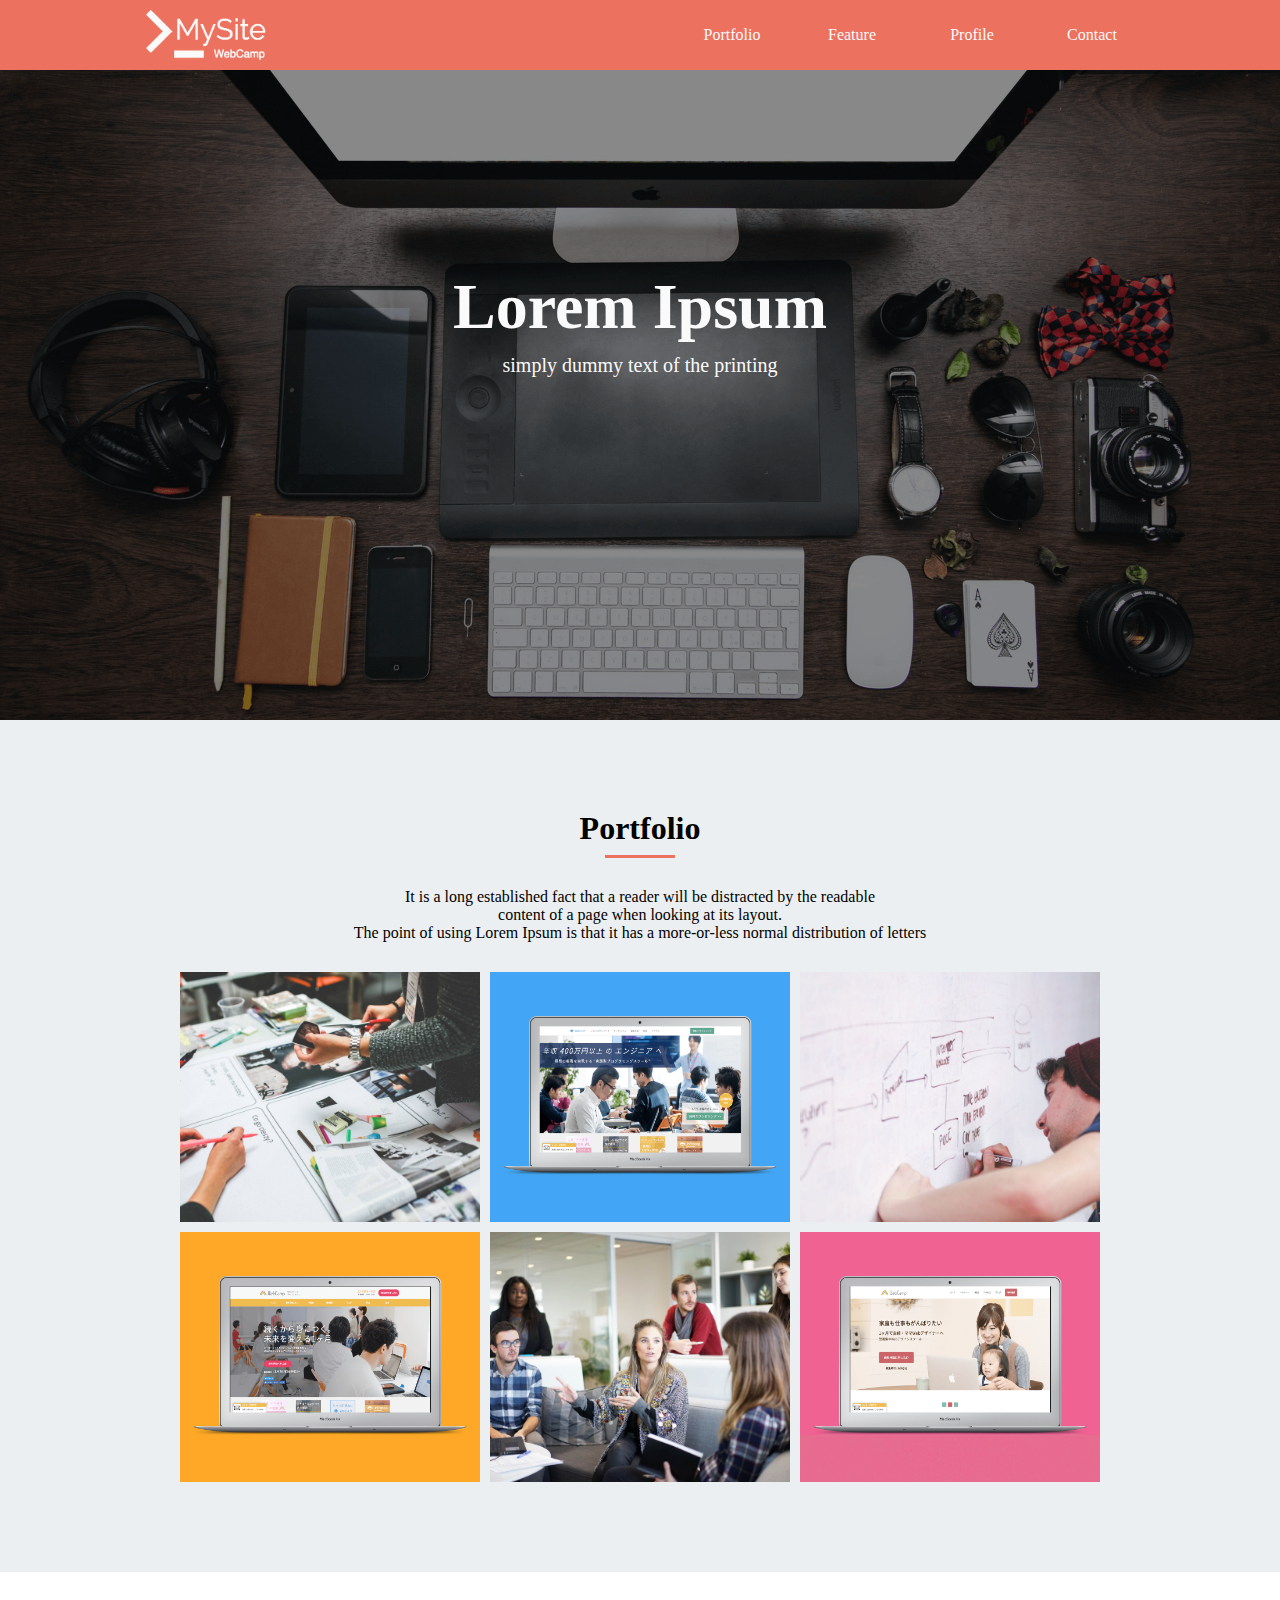
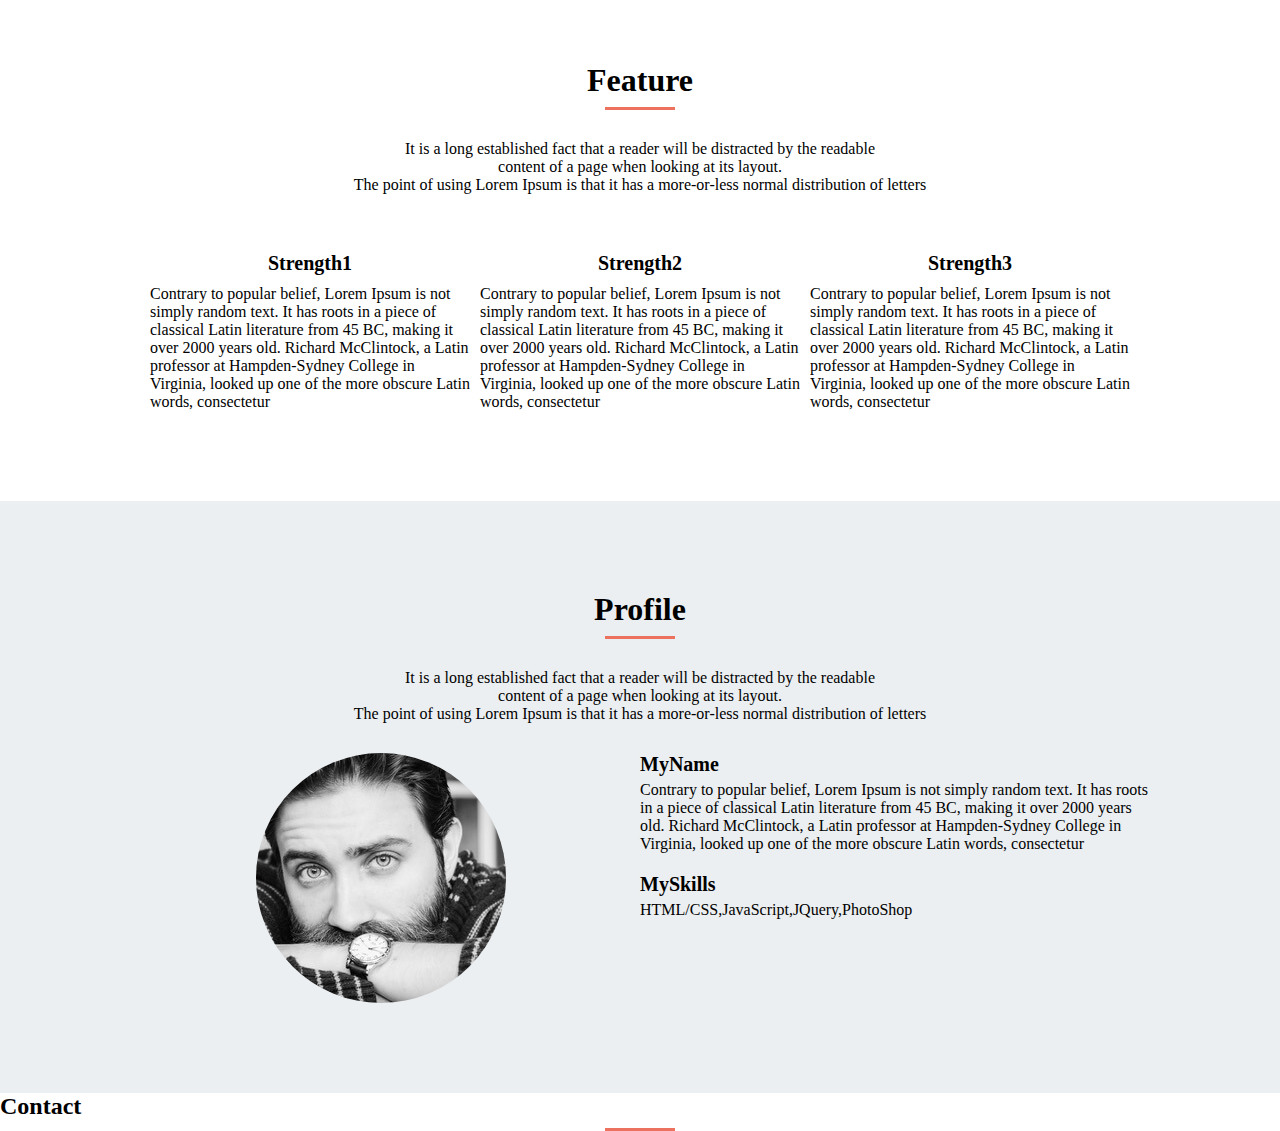
<file: 1-10/index.html>
<!DOCTYPE HTML>
<html lang="ja">

<head>
	<meta charset="UTF-8">
	<link rel="stylesheet" href="https://use.fontawesome.com/releases/v5.8.1/css/all.css" integrity="sha384-50oBUHEmvpQ+1lW4y57PTFmhCaXp0ML5d60M1M7uH2+nqUivzIebhndOJK28anvf" crossorigin="anonymous">
	<link rel="stylesheet" href="style.css">
	<title>MySite</title>
</head>

<body>

	<header>
		<nav class="nav">
			<div>
			    <a href=""><img class="header-logo" src="img/logo.png"></a>
		    </div>
		    <ul class="nav-list">
				<li class="nav-list-item">
					<a href="">Portfolio</a>
				</li>
				<li class="nav-list-item">
					<a href="">Feature</a>
				</li>
				<li class="nav-list-item">
					<a href="">Profile</a>
				</li>
				<li class="nav-list-item">
					<a href="">Contact</a>
				</li>
			</ul>
		</nav>
	</header>

	<!-- メインビジュアル -->
	<div class="main-visual">
		<h1 class="main-visual-title">Lorem Ipsum</h1>
		<p class="main-visual-text">simply dummy text of the printing</p>
	</div>

	<!-- ポートフォリオ -->
	<div class="portfolio">
		<h2 class="portfolio-title">Portfolio</h2>
		<div class="bar"></div>
		<p class="portfolio-text">
			It is a long established fact that a reader will be distracted by the readable<br>
	        content of a page when looking at its layout.<br>
	        The point of using Lorem Ipsum is that it has a more-or-less normal distribution of letters
        </p>
        <div class="portfolio-box clearfix">
	        <div class="portfolio-box-item1"></div>
	        <div class="portfolio-box-item2"></div>
	        <div class="portfolio-box-item3"></div>
	        <div class="portfolio-box-item4"></div>
	        <div class="portfolio-box-item5"></div>
	        <div class="portfolio-box-item6"></div>
	    </div>
	</div>

	<!-- フィーチャー -->
	<div class="feature">
		<h2 class="feature-title">Feature</h2>
		<div class="bar"></div>
		<p class="feature-text">
			It is a long established fact that a reader will be distracted by the readable<br>
			content of a page when looking at its layout.<br>
			The point of using Lorem Ipsum is that it has a more-or-less normal distribution of letters
		</p>
		<div class="feature-box clearfix">
			<div class="feature-box-item">
				<i class="fab fa-accusoft"></i>
				<h3 class="feature-item-title">Strength1</h3>
				<p class="feature-item-text">
					Contrary to popular belief, Lorem Ipsum is not simply random text. It has roots in a piece of classical Latin literature from 45 BC, making it over 2000 years old. Richard McClintock, a Latin professor at Hampden-Sydney College in Virginia, looked up one of the more obscure Latin words, consectetur
				</p>
			</div>
			<div class="feature-box-item">
				<i class="fab fa-staylinked"></i>
				<h3 class="feature-item-title">Strength2</h3>
				<p class="feature-item-text">
					Contrary to popular belief, Lorem Ipsum is not simply random text. It has roots in a piece of classical Latin literature from 45 BC, making it over 2000 years old. Richard McClintock, a Latin professor at Hampden-Sydney College in Virginia, looked up one of the more obscure Latin words, consectetur
				</p>
			</div>
			<div class="feature-box-item">
				<i class="fab fa-battle-net"></i>
				<h3 class="feature-item-title">Strength3</h3>
				<p class="feature-item-text">
					Contrary to popular belief, Lorem Ipsum is not simply random text. It has roots in a piece of classical Latin literature from 45 BC, making it over 2000 years old. Richard McClintock, a Latin professor at Hampden-Sydney College in Virginia, looked up one of the more obscure Latin words, consectetur
				</p>
			</div>
	    </div>
	</div>

	<!-- プロフィール -->
	<div class="profile">
		<h2 class="profile-title">Profile</h2>
		<div class="bar"></div>
		<p class="profile-text">
			It is a long established fact that a reader will be distracted by the readable<br>
			content of a page when looking at its layout.<br>
			The point of using Lorem Ipsum is that it has a more-or-less normal distribution of letters
		</p>
        <div class="profile-box clearfix">
        	<div class="img-box">
        		<div class="img-myicon"></div>
        	</div>
        	<div class="profile-para">
        		<h4 class="profile-para-title">MyName</h4>
        		<p class="profile-para-text">
        			Contrary to popular belief, Lorem Ipsum is not simply random text. It has roots in a piece of classical Latin literature from 45 BC, making it over 2000 years old. Richard McClintock, a Latin professor at Hampden-Sydney College in Virginia, looked up one of the more obscure Latin words, consectetur
        		</p>
        		<h4 class="profile-para-title">MySkills</h4>
        		<p class="profile-para-text">
        			HTML/CSS,JavaScript,JQuery,PhotoShop
        		</p>
        	</div>
        </div>
	</div>

	<!-- コンタクト -->
	<div class="contact">
		<h2 class="contact-title">Contact</h2>
		<div class="bar"></div>
		<p class="contact-text">
	</div>



</body>
</file>
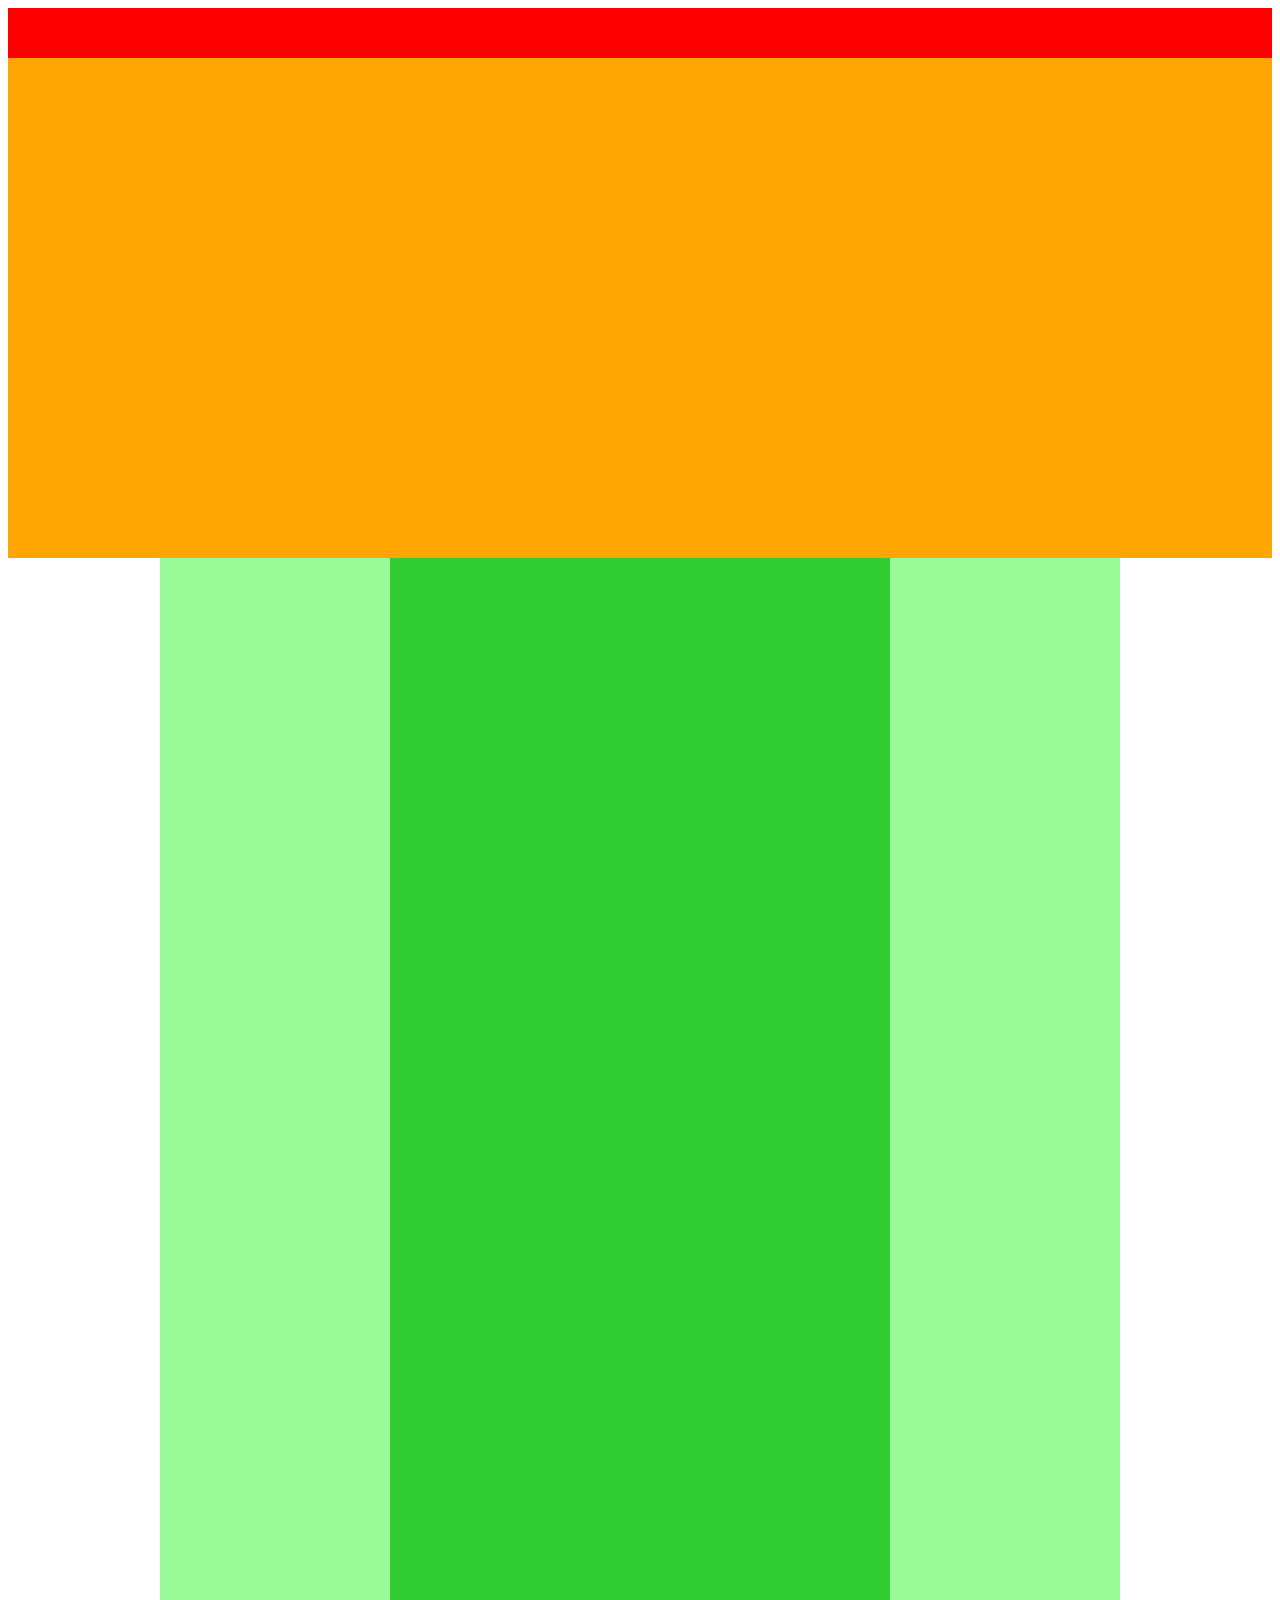
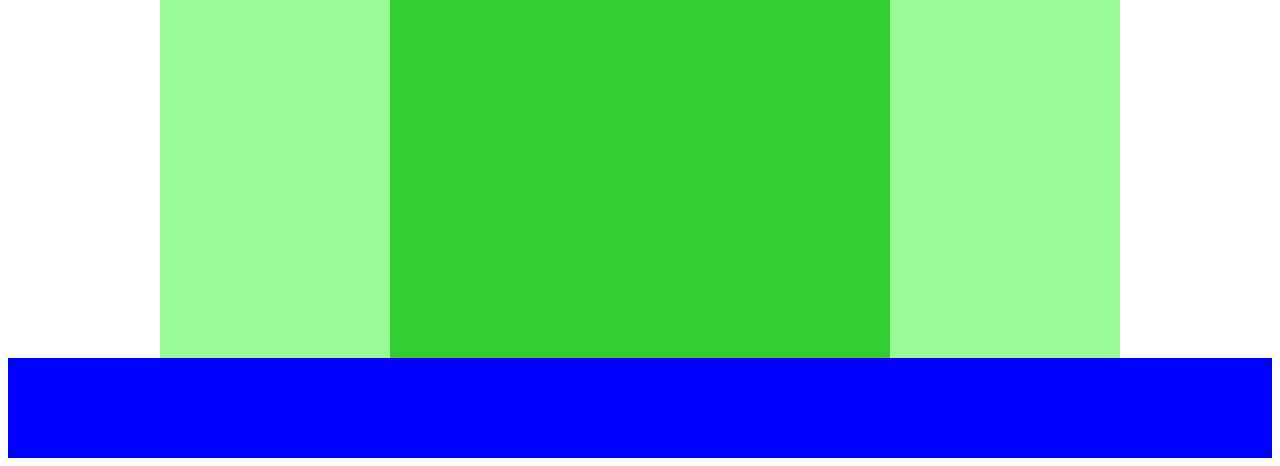
<file: 1-3/index.html>
<!DOCTYPE HTML>
<html>

<head>
	<meta chraset="UTF-8">
	<link rel="stylesheet" href="style.css">
	<title>chapter3_exercise</title>
</head>

<body>
	<div class="header"></div>
    <div class="main-visual"></div>
    <div class="main clearfix">
    	<div class="sidebar-right"></div>
    	<div class="blog"></div>
    	<div class="sidebar-left"></div>
    </div>
    <div class="footer"></div>
</body>

</html>
</file>
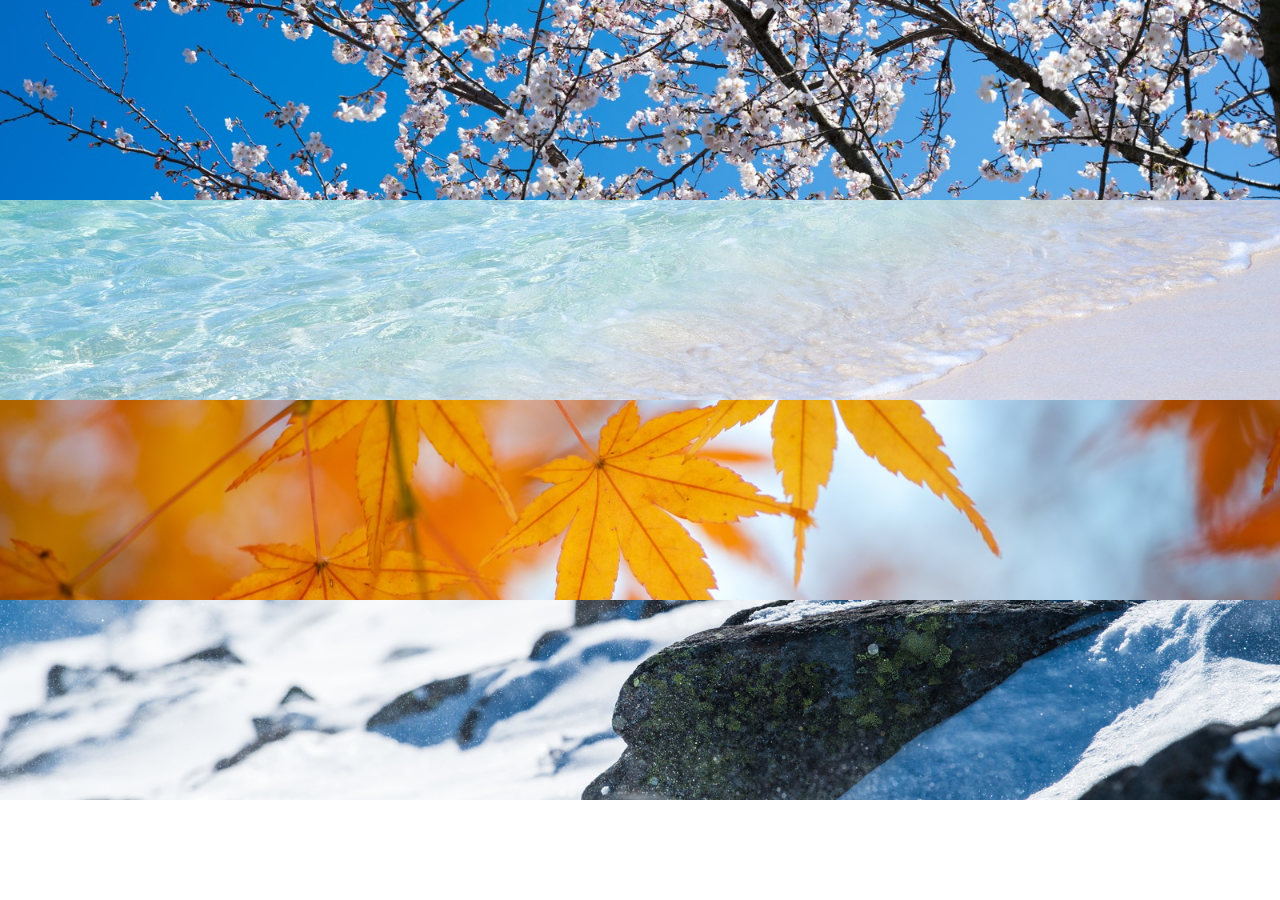
<file: 1-5/index.html>
<!DOCTYPE HTML>
<html>

<head>
	<meta charset="UTF-8">
	<title>EXERCISE1-5</title>
	<link rel="stylesheet" href="style.css">
</head>

<body>
	<div class="box">
		<div class="box1"></div>
		<div class="box2"></div>
		<div class="box3"></div>
		<div class="box4"></div>
	</div>
</body>

</html>
</file>
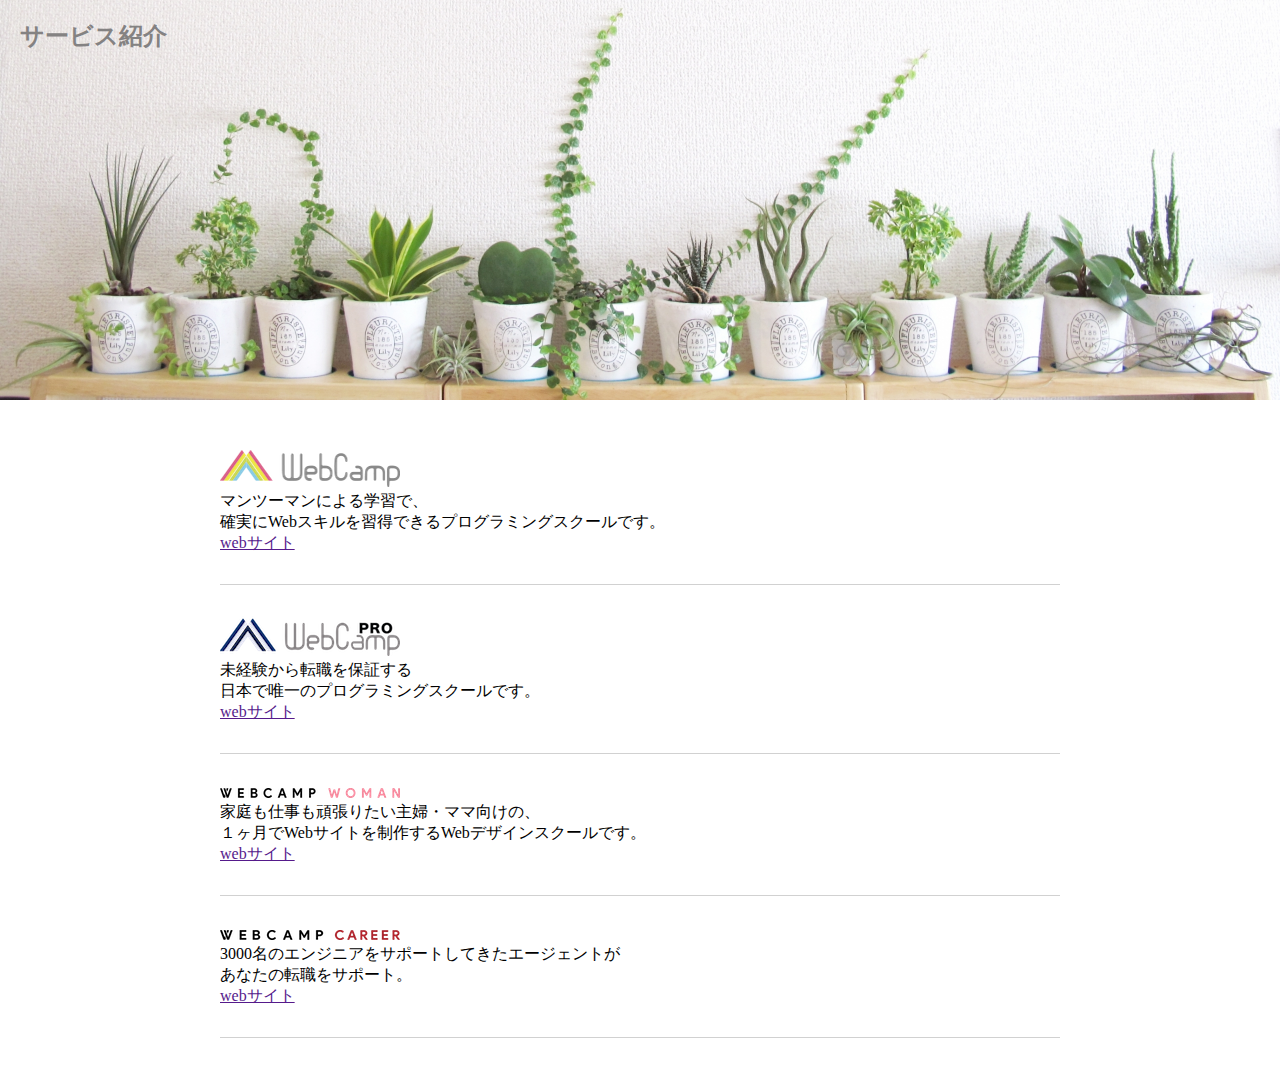
<file: 1-6/index.html>
<!DOCTYPE HTML>

<html>

<head>
	<meta charset="UTF-8">
	<title>EXERCISE1-6</title>
	<link rel="stylesheet" href="style.css">
</head>

<body>
	<header>
		<div class="header-visual">
			<h2 class="header-visual-text">サービス紹介</h2>
		</div>
	</header>

    <main class="clearfix">
     	<section class="main-box">
   		<img src="img/wc-logo.png">
    		<p class="main-text">
    			マンツーマンによる学習で、<br>
    			確実にWebスキルを習得できるプログラミングスクールです。<br>
    			<a href="">webサイト</a>
    		</p>
    	</section>
    	<section class="main-box">
   		<img src="img/wcp-logo.png">
    		<p class="main-text">
    			未経験から転職を保証する<br>
    			日本で唯一のプログラミングスクールです。<br>
    			<a href="">webサイト</a>
    		</p>
    	</section>
    	<section class="main-box">
   		<img src="img/wcw-logo.png">
    		<p class="main-text">
    			家庭も仕事も頑張りたい主婦・ママ向けの、<br>
    			１ヶ月でWebサイトを制作するWebデザインスクールです。<br>
    			<a href="">webサイト</a>
    		</p>
    	</section>
    	<section class="main-box">
   		<img src="img/wcc-logo.png">
    		<p class="main-text">
    			3000名のエンジニアをサポートしてきたエージェントが<br>
    			あなたの転職をサポート。<br>
    			<a href="">webサイト</a>
    		</p>
    	</section>
    </main>

</body>

</html>
</file>
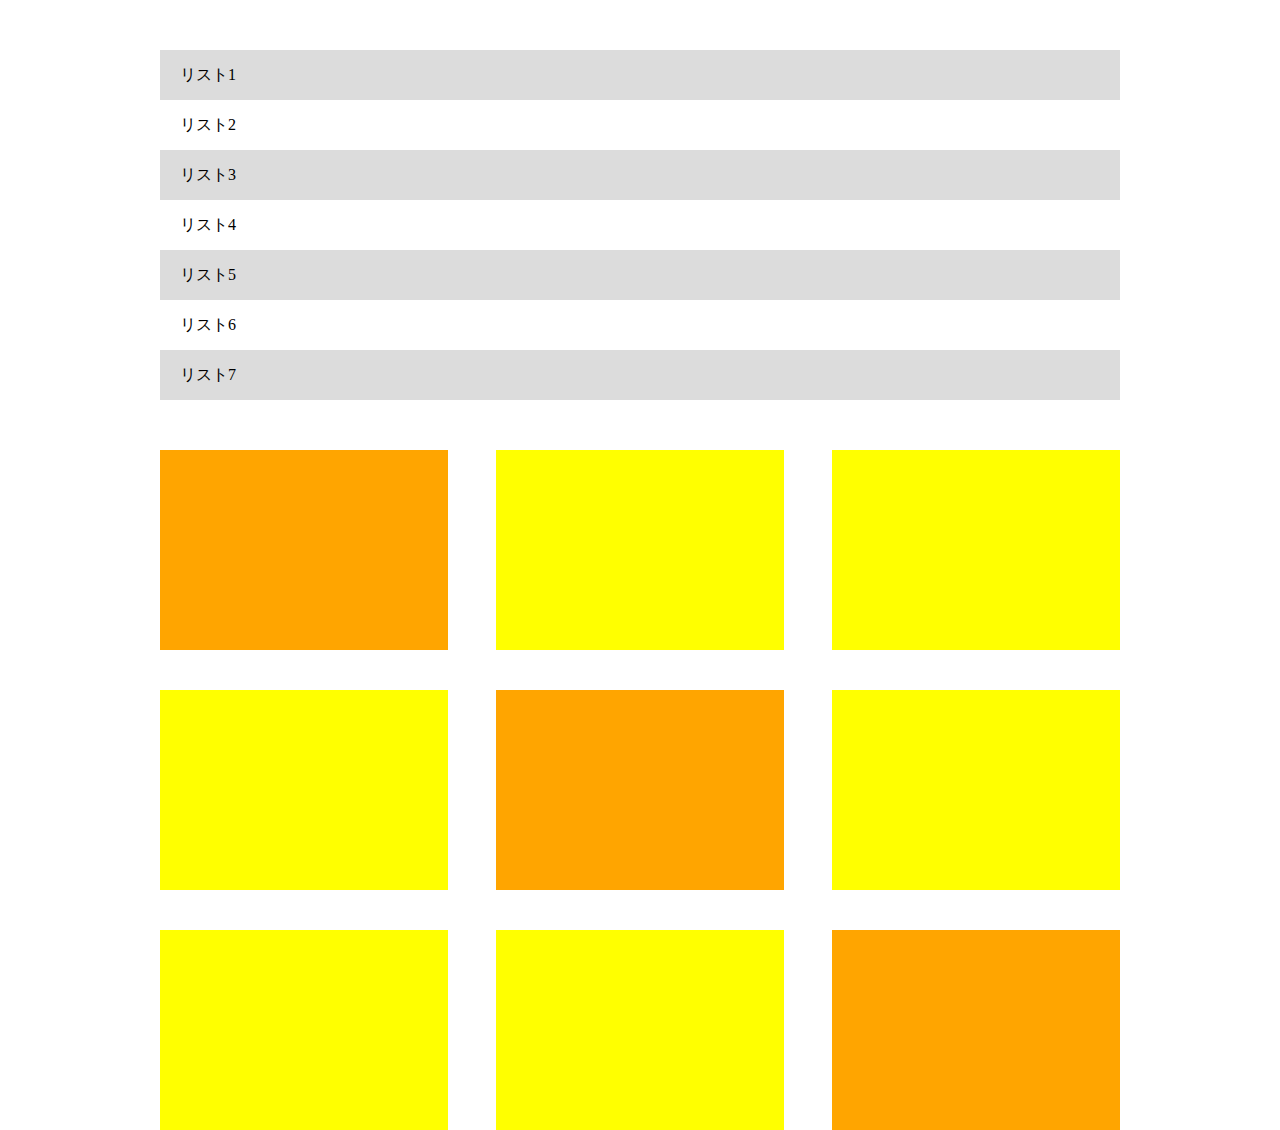
<file: 1-7/index.html>
<!DOCTYPE HTML>
<html>

<head>
	<meta charset="UTF-8">
	<title>EXERCISE1-7</title>
	<link rel="stylesheet" href="style.css">
</head>

<body>
	<div class="list">
		<div class="list-box"><p class="list-text">リスト1</p></div>
		<div class="list-box"><p class="list-text">リスト2</p></div>
		<div class="list-box"><p class="list-text">リスト3</p></div>
		<div class="list-box"><p class="list-text">リスト4</p></div>
		<div class="list-box"><p class="list-text">リスト5</p></div>
		<div class="list-box"><p class="list-text">リスト6</p></div>
		<div class="list-box"><p class="list-text">リスト7</p></div>
	</div>

	<div class="box">
		<div class="box-small"></div>
		<div class="box-small"></div>
		<div class="box-small"></div>
		<div class="box-small"></div>
		<div class="box-small"></div>
		<div class="box-small"></div>
		<div class="box-small"></div>
		<div class="box-small"></div>
		<div class="box-small"></div>
	</div>
</body>

</html>
</file>
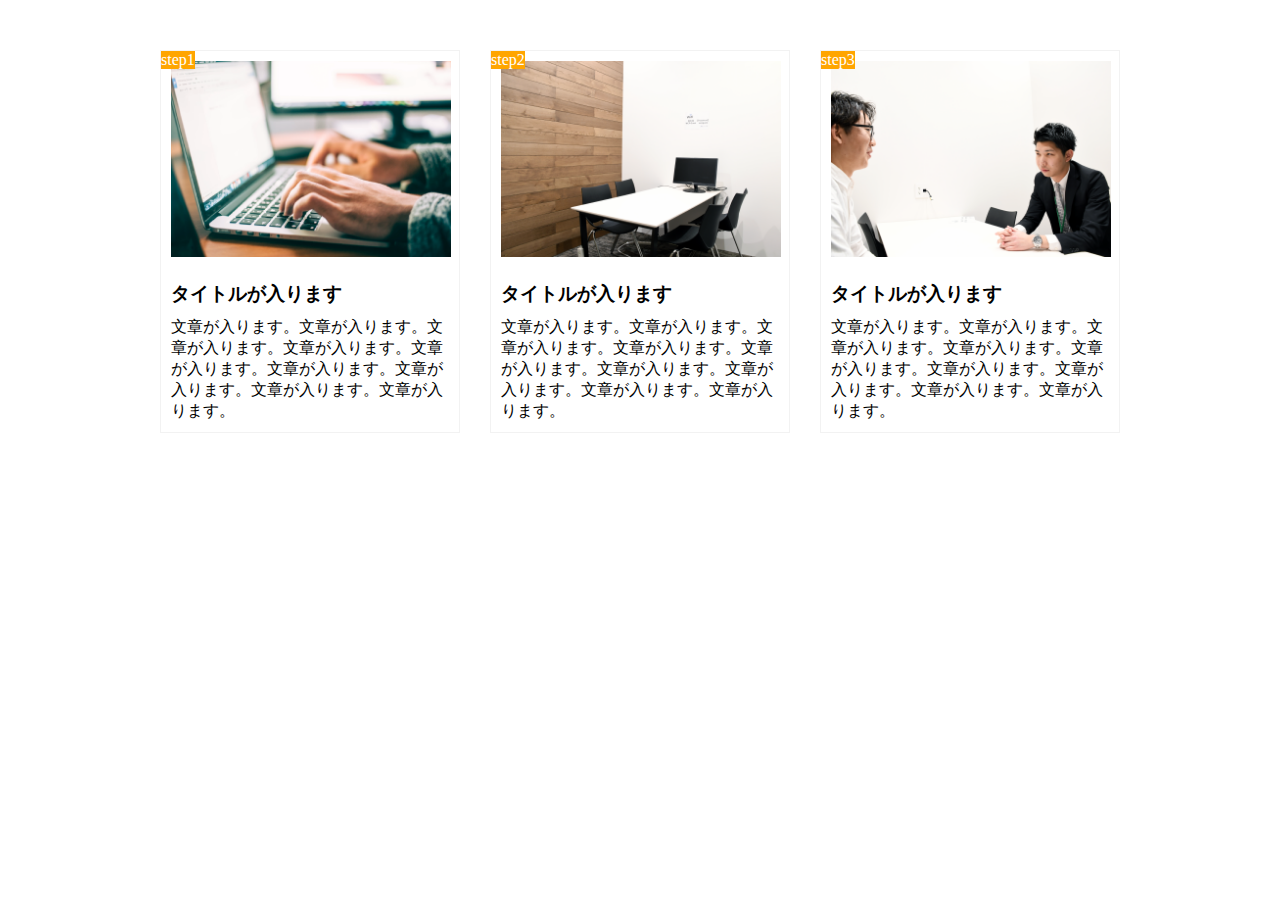
<file: 1-8/index.html>
<!DOCTYPE HTML>
<html>

<head>
	<meta charset="UTF-8">
	<link rel="stylesheet" href="https://use.fontawesome.com/releases/v5.8.1/css/all.css" integrity="sha384-50oBUHEmvpQ+1lW4y57PTFmhCaXp0ML5d60M1M7uH2+nqUivzIebhndOJK28anvf" crossorigin="anonymous">
	<link rel="stylesheet" href="style.css">
	<title>EXERCISE1-8</title>
</head>

<body>
	<main class="clearfix">
		<div class="step-box">
		    <img class="step-img1" src="img/flow01.png">
		    <span class="step-num">step1</span>
		    <h3 class="step-title">タイトルが入ります</h3>
		    <p class="step-text">文章が入ります。文章が入ります。文章が入ります。文章が入ります。文章が入ります。文章が入ります。文章が入ります。文章が入ります。文章が入ります。</p>
		</div>

		<div class="step-box">
		    <img class="step-img2" src="img/flow02.png">
		    <span class="step-num">step2</span>
		    <h3 class="step-title">タイトルが入ります</h3>
		    <p class="step-text">文章が入ります。文章が入ります。文章が入ります。文章が入ります。文章が入ります。文章が入ります。文章が入ります。文章が入ります。文章が入ります。</p>
		</div>

		<div class="step-box">
		    <img class="step-img3" src="img/flow03.png">
		    <span class="step-num">step3</span>
		    <h3 class="step-title">タイトルが入ります</h3>
		    <p class="step-text">文章が入ります。文章が入ります。文章が入ります。文章が入ります。文章が入ります。文章が入ります。文章が入ります。文章が入ります。文章が入ります。</p>
		</div>
	</main>
</body>
</file>
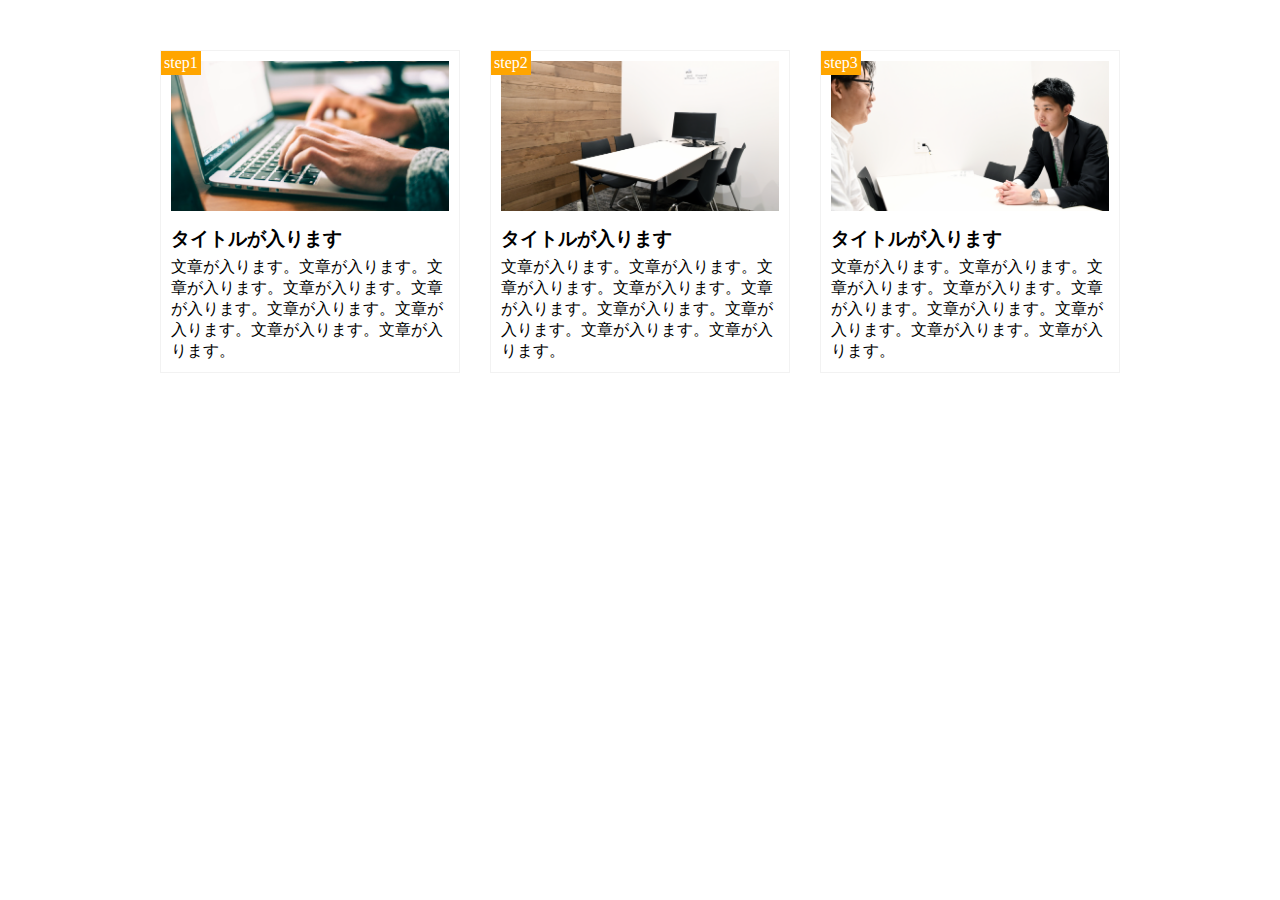
<file: 1-9課題/index.html>
<!DOCTYPE HTML>
<html lang="ja">

<head>
	<meta charset="UTF-8">
	<meta name="viewport" content="width=device-width,initial-scale=1.0">
	<link rel="stylesheet" href="https://maxcdn.bootstrapcdn.com/font-awesome/4.7.0/css/font-awesome.min.css">
	<link rel="stylesheet" href="style.css">
	<title>1-9課題</title>
</head>

<body>
	<main class="clearfix">
		<div class="step-box">
		    <div class="step-img1"></div>
		    <span class="step-num">step1</span>
		    <h3 class="step-title">タイトルが入ります</h3>
		    <p class="step-text">文章が入ります。文章が入ります。文章が入ります。文章が入ります。文章が入ります。文章が入ります。文章が入ります。文章が入ります。文章が入ります。</p>
		</div>

		<div class="step-box">
		    <div class="step-img2"></div>
		    <span class="step-num">step2</span>
		    <h3 class="step-title">タイトルが入ります</h3>
		    <p class="step-text">文章が入ります。文章が入ります。文章が入ります。文章が入ります。文章が入ります。文章が入ります。文章が入ります。文章が入ります。文章が入ります。</p>
		</div>

		<div class="step-box">
		    <div class="step-img3"></div>
		    <span class="step-num">step3</span>
		    <h3 class="step-title">タイトルが入ります</h3>
		    <p class="step-text">文章が入ります。文章が入ります。文章が入ります。文章が入ります。文章が入ります。文章が入ります。文章が入ります。文章が入ります。文章が入ります。</p>
		</div>
	</main>
</body>
</html>
</file>
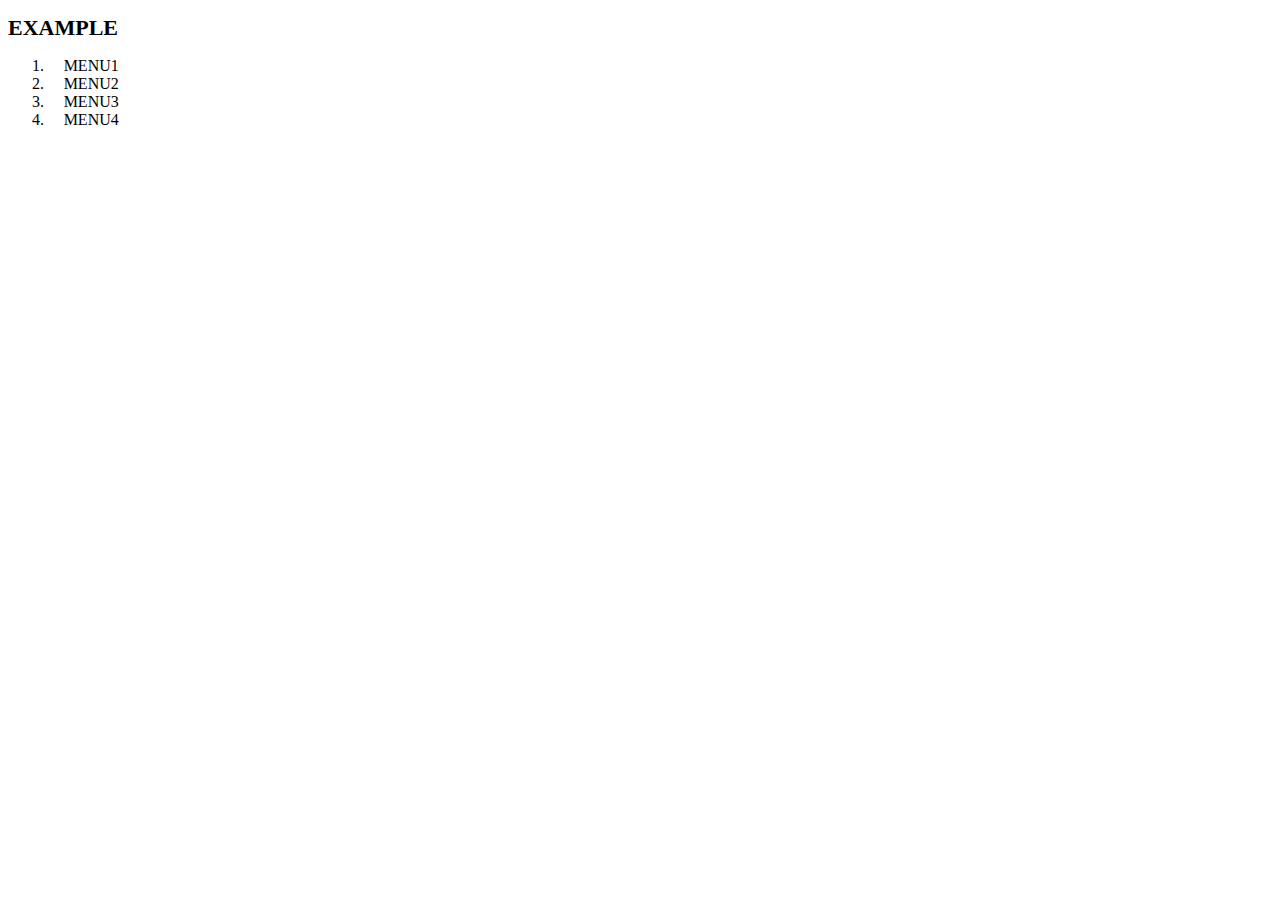
<file: 1-4/index1-4Q3.html>
<!DOCTYPE HTML>
<html>

<head>
	<meta charset="UTF-8">
	<title>EXAMPLE</title>
	<link rel="stylesheet" href="style1-4Q3.css">
</head>

<body>
	<header>
		<h1 class="headline">EXAMPLE</h1>
		<nav class="nav">
			<ol class="list">
				<li class="list-item">MENU1</li>
				<li class="list-item">MENU2</li>
				<li class="list-item">MENU3</li>
				<li class="list-item">MENU4</li>
			</ol>
		</nav>
	</header>
</html>
</file>
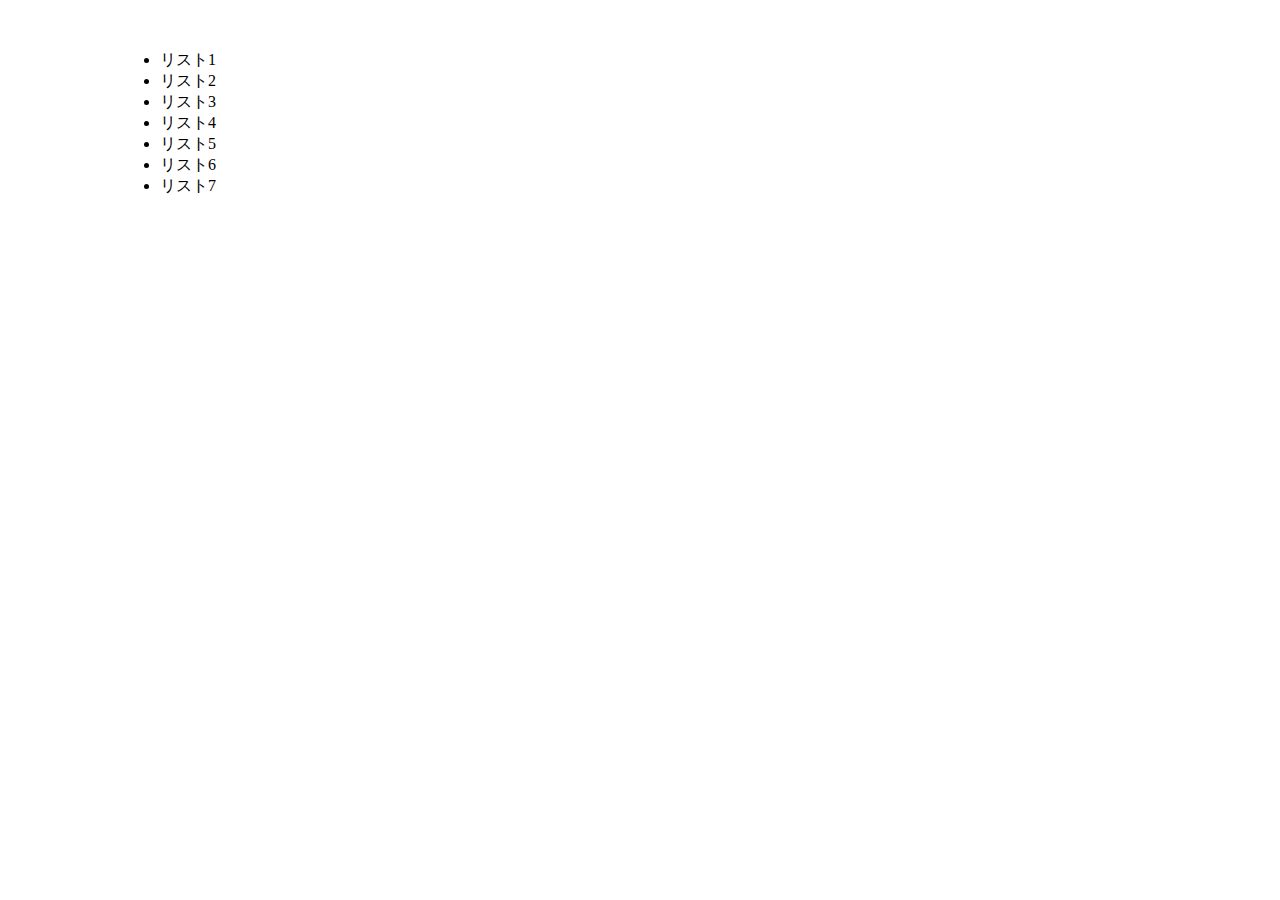
<file: 1-7/1-7answer.html>
<!DOCTYPE html>
<html lang="ja">
<head>
  <meta charset="utf8">
  <title>7章演習</title>
  <link rel="stylesheet" href="style.css" >
</head>
<body>
  <main>
    <ul class="list">
      <li class="list-item">リスト1</li>
      <li class="list-item">リスト2</li>
      <li class="list-item">リスト3</li>
      <li class="list-item">リスト4</li>
      <li class="list-item">リスト5</li>
      <li class="list-item">リスト6</li>
      <li class="list-item">リスト7</li>
    </ul>

    <div class="clearfix">
      <div class="box"></div>
      <div class="box"></div>
      <div class="box"></div>
      <div class="box"></div>
      <div class="box"></div>
      <div class="box"></div>
      <div class="box"></div>
      <div class="box"></div>
      <div class="box"></div>
    </div>
  </main>
</body>
</html>
</file>
<file: 1-10/style.css>
*{
	margin: 0;
	padding: 0;
	box-sizing: border-box;
}

.clearfix::after{
    content:"";
    display: block;
    clear: both;
}

header{
	width: 100%;
	height: 70px;
	background-color: #EC715F;
	text-align: center;
}

.nav{
	width: 1024px;
	margin: 0 auto;
}

.nav-list{
	float: right;
}

.header-logo{
	height: 70px;
    float: left;
}

.nav-list-item{
	list-style: none;
	width: 120px;
	float: left;
	padding: 0 30px;
	font-size: 16px;
	line-height: 70px;
	display: list-item;
}

.nav-list-item a{
	text-decoration: none;
	color:#FAFAFA;
}

.main-visual{
	width: 100%;
	height: 650px;
	background-image: url(img/mv.png);
	background-size: cover;
	background-position: center;
}

.main-visual-title{
	text-align: center;
	font-size: 64px;
	color: #FAFAFA;
	padding-top:200px;
}

.main-visual-text{
	text-align: center;
	font-size: 20px;
	color: #FAFAFA;
	padding-top: 10px;
}

.portfolio{
	background-color: #ECEFF1;
	padding: 90px 0;
}

.portfolio-title{
	font-size: 32px;
	color: #000000;
	text-align: center;
}

.bar{
	height:3px;
	width: 70px;
	margin-top: 8px;
	margin-right: auto;
	margin-left: auto;
	background-color: #EC715F;
}

.portfolio-text{
	font-size: 16px;
	color: #000000;
	margin: 30px auto;
	text-align: center;
}

.portfolio-box{
	width: 920px;
	margin: 0 auto;
}

.portfolio-box-item1{
	width: 300px;
	height: 250px;
	background-image: url(img/sketch.jpg);
	background-size: cover;
	background-position: center;
	float: left;
	margin-right: 10px;
	margin-bottom: 10px;
}

.portfolio-box-item2{
	width: 300px;
	height: 250px;
	background-image: url(img/websuku.png);
	background-size: cover;
	background-position: center;
	float: left;
	margin-right: 10px;
	margin-bottom: 10px;
}

.portfolio-box-item3{
	width: 300px;
	height: 250px;
	background-image: url(img/write.jpg);
	background-size: cover;
	background-position: center;
	float: left;
	margin-bottom: 10px;
}

.portfolio-box-item4{
	width: 300px;
	height: 250px;
	background-image: url(img/webcamp.png);
	background-size: cover;
	background-position: center;
	float: left;
	margin-right: 10px;
}

.portfolio-box-item5{
	width: 300px;
	height: 250px;
	background-image: url(img/talk.jpg);
	background-size: cover;
	background-position: center;
	float: left;
	margin-right: 10px;
}

.portfolio-box-item6{
	width: 300px;
	height: 250px;
	background-image: url(img/webcamp-mother.png);
	background-size: cover;
	background-position: center;
	float: left;
}

.feature{
	padding: 90px 0;
}

.feature-title{
	font-size: 32px;
	color: #000000;
	text-align: center;
}

.feature-text{
	font-size: 16px;
	color: #000000;
	margin: 30px auto;
	text-align: center;
}

.feature-box{
	width: 980px;
	margin: 0 auto;
}

.feature-box-item{
	width: 320px;
	float: left;
	margin-right: 10px;
	text-align: center;
}

.feature-box-item:last-child{
	margin: 0;
}

.fab{
	display: inline-block;
	font-size: 60px;
}

.feature-item-title{
	font-size: 20px;
	color: #000000;
	text-align: center;
	padding: 10px 0;
}

.feature-item-text{
	text-align: left;
}

.profile{
	background-color: #ECEFF1;
	padding: 90px 0;
}

.profile-title{
    font-size: 32px;
    color: #000000;
    text-align: center;
}

.profile-text{
	font-size: 16px;
	color: #000000;
	text-align: center;
	margin: 30px auto;
}

.profile-box{
	width: 1024px;
	margin: 30px auto 0 auto;
}

.img-box{
	width: 512px;
	float: left;
	padding-left: 128px;
}

.img-myicon{
	width: 250px;
	height: 250px;
	background-image: url(img/my-icon.jpg);
	background-size: cover;
	background-position: center;
	border-radius: 50%;
}

.profile-para{
	text-align: left;
}

h4{
	font-size: 20px;
	padding-bottom: 5px;
}

.profile-para-text{
	font-size: 16px;
	color: #000000;
	padding-bottom: 20px;
}
</file>
<file: 1-3/style.css>
*{
    margin: o;
    padding: o;
    box-sizing: border-box;
}

.clearfix::after{
	content: "";
	display: block;
	clear: both;
}

.header{
	width: 100%;
	height: 50px;
	background-color: red;
}

.main-visual{
	width: 100%;
	height: 500px;
	background-color: orange;
}

.main{
	width: 960px;
	background-color: green;
	margin: 0 auto;
}

.sidebar-left{
	width: 230px;
	height: 1400px;
	background-color: palegreen;
	float: left;
}

.blog{
	width: 500px;
	height: 1400px;
	background-color: limegreen;
	float: left;
}

.sidebar-right{
	width: 230px;
	height: 1400px;
	background-color: palegreen;
	float: left;
}

.footer{
	width: 100%;
	height: 100px;
	background-color: blue;
}
</file>
<file: 1-5/style.css>
*{
	margin: 0;
	padding: 0;
	box-sizing: border-box;
}


.box1{
	height: 200px;
	background-image: url(img/box1.jpg);
	background-size: cover;
	background-position: center;
}

.box2{
	height: 200px;
	background-image: url(img/box2.jpg);
	background-size: cover;
	background-position: center;
}

.box3{
	height: 200px;
	background-image: url(img/box3.jpg);
	background-size: cover;
	background-position: center;
}

.box4{
	height: 200px;
	background-image: url(img/box4.jpg);
	background-size: cover;
	background-position: center;
}
</file>
<file: 1-6/style.css>
*{
	margin: 0;
	padding: 0;
	box-sizing: border-box;
}

.header-visual{
	width: 100%;
	height: 400px;
	background-image: url(img/mv.jpg);
	background-size: cover;
	background-position: bottom;
}

.header-visual-text{
	padding-top: 20px;
	padding-left: 20px;
	color: #848282;
}

main{
	width: 840px;
	margin: 50px auto;
}

.main-box{
	margin-bottom: 30px;
    border-bottom: 1px solid #d1d1d1;
    padding-bottom: 30px;
}
</file>
<file: 1-7/style.css>
*{
	margin: 0;
	padding: 0;
	box-sizing: border-box;
}

.list{
	width: 960px;
	margin: 50px auto;
}

.list-box{
	height: 50px;
}

.list-box:nth-child(odd){
	background-color: #dcdcdc;
}

.list-box:nth-child(even){
	background-color: white;
}

.list-text{
	padding: 20px 0 20px 20px;
	line-height: 10px;
}

.box{
	width: 960px;
	margin: 0 auto 50px auto;
}

.box-small{
	width: 30%;
	height: 200px;
	float: left;
}

.box-small:nth-child(1){
	background-color: orange;
	margin: 0 5% 40px 0;
}

.box-small:nth-child(2){
	background-color: yellow;
	margin: 0 5% 40px 0;
}

.box-small:nth-child(3){
	background-color: yellow;
	margin-bottom: 40px;
}

.box-small:nth-child(4){
	background-color: yellow;
	margin: 0 5% 40px 0;
}

.box-small:nth-child(5){
	background-color: orange;
	margin: 0 5% 40px 0;
}

.box-small:nth-child(6){
	background-color: yellow;
	margin-bottom: 40px;
}

.box-small:nth-child(7){
	background-color: yellow;
	margin-right: 5%;
}

.box-small:nth-child(8){
	background-color: yellow;
	margin-right: 5%;
}

.box-small:nth-child(9){
	background-color: orange;
    margin: none;
}
</file>
<file: 1-8/style.css>
*{
	margin: 0;
	padding: 0;
	box-sizing: border-box;
}

.clearfix::after{
	content:"";
	display: block;
	clear: both;
}

main{
	width: 960px;
	margin: 50px auto;
}

.step-box{
	position: relative;
	width: 300px;
	border: 1px solid #f2f2f2;
	margin-right: 30px;
	float: left;
}

.step-box:nth-child(3){
	margin-right: 0;
}

.step-img1{
	width: 300px;
	padding: 10px;
	background-size: cover;
	background-position: center;
}

.step-img2{
	width: 300px;
	padding: 10px;
	background-size: cover;
	background-position: center;
}

.step-img3{
	width: 300px;
	padding: 10px;
	background-size: cover;
	background-position: center;
}

.step-num{
	color: #fff;
	background-color: orange;
	position: absolute;
	top:0;
	left:0;
}

.step-title{
	margin: 10px;
}

.step-text{
	margin: 10px;
}
</file>
<file: 1-9課題/style.css>
*{
	margin: 0;
	padding: 0;
	box-sizing: border-box;
}

.clearfix::after{
	content:"";
	display: block;
	clear: both;
}

main{
	width: 960px;
	margin: 50px auto;
}

.step-box{
	position: relative;
	width: 300px;
	border: 1px solid #f2f2f2;
	margin-right: 30px;
	padding: 10px;
	float: left;
}

.step-box:nth-child(3){
	margin-right: 0;
}

.step-img1{
	height: 150px;
	background-image: url(img/flow01.png);
	background-size: cover;
	background-position: bottom;
}

.step-img2{
    height: 150px;
    background-image: url(img/flow02.png);
	background-size: cover;
	background-position: bottom;
}

.step-img3{
	height: 150px;
	background-image: url(img/flow03.png);
	background-size: cover;
	background-position: bottom;
}

.step-num{
	color: #fff;
	background-color: orange;
	position: absolute;
	top:0;
	left:0;
	padding: 3px;
}

.step-title{
	margin: 15px 0 5px;
}

@media screen and (max-width:768px){

	main{
		width: 50%;
		margin: 50px auto;
	}

	.step-box{
		width: 90%;
		float: none;
		margin: 20px auto;
	}

	.step-box:nth-child(3){
		margin: 0 auto;
	}
}
</file>
<file: 1-4/style1-4Q3.css>
header{
	width: 10%;
}

.headline{
	font-size: 22px;
}

.nav{
	text-align: center;
}
</file>
